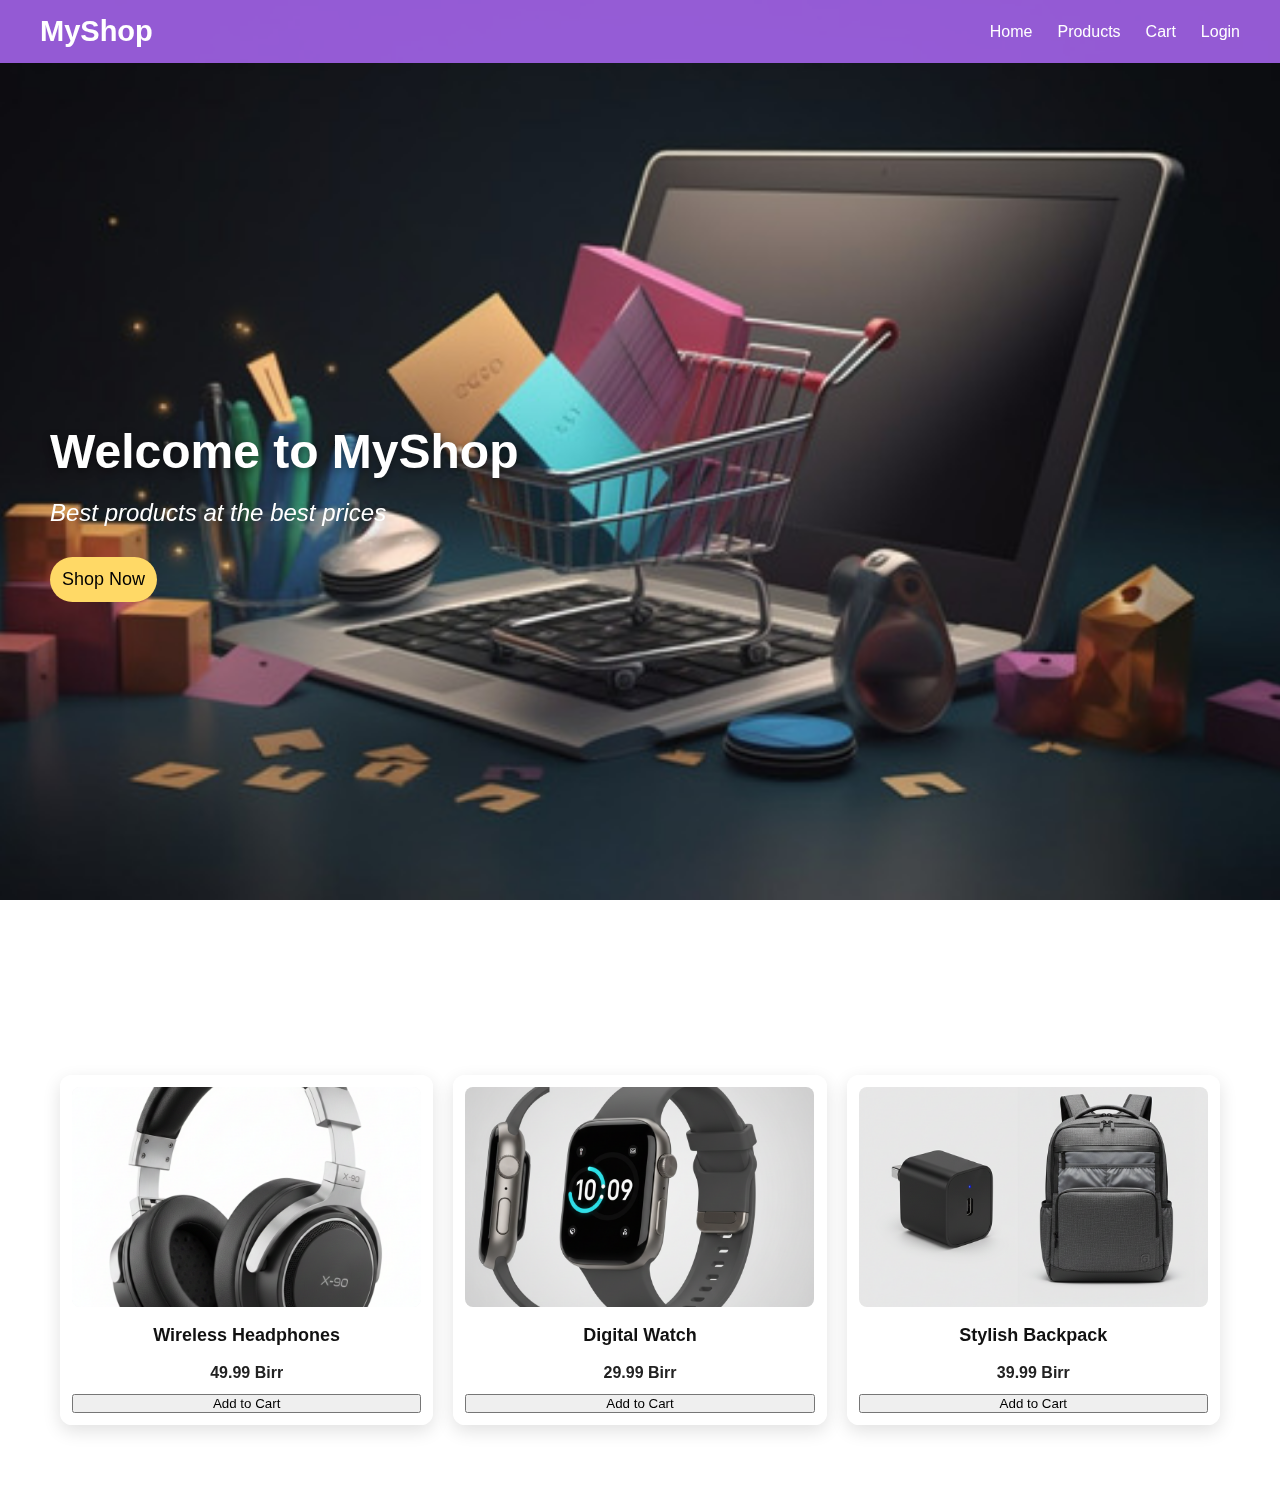
<file: frontend/index.html>
<!DOCTYPE html>
<html lang="en">
  <head>
    <meta charset="UTF-8" />
    <meta name="viewport" content="width=device-width, initial-scale=1.0" />
    <title>My E-Commerce</title>
    <link rel="stylesheet" href="style.css" />
  </head>

  <body>
    <!-- Navigation -->
    <nav class="navbar">
      <h2 class="logo">MyShop</h2>
      <ul class="nav-links">
        <li><a href="index.html">Home</a></li>
        <li><a href="products.html">Products</a></li>
        <li><a href="cart.html">Cart</a></li>
        <li><a href="login.html">Login</a></li>
      </ul>
    </nav>

    <!-- Hero Section -->
    <section class="hero">
      <h1>Welcome to MyShop</h1>
      <p>Best products at the best prices</p>
      <a href="products.html" class="btn">Shop Now</a>
    </section>

    <!-- Featured Products Section -->
    <section class="featured">
      <h2>Featured Products</h2>
      <div id="featured-products" class="product-grid">
        <!-- JS will load products here -->
      </div>
    </section>

    <!-- Script: correct path (app.js is in the frontend root) -->
    <script src="app.js"></script>
  </body>
</html>
</file>
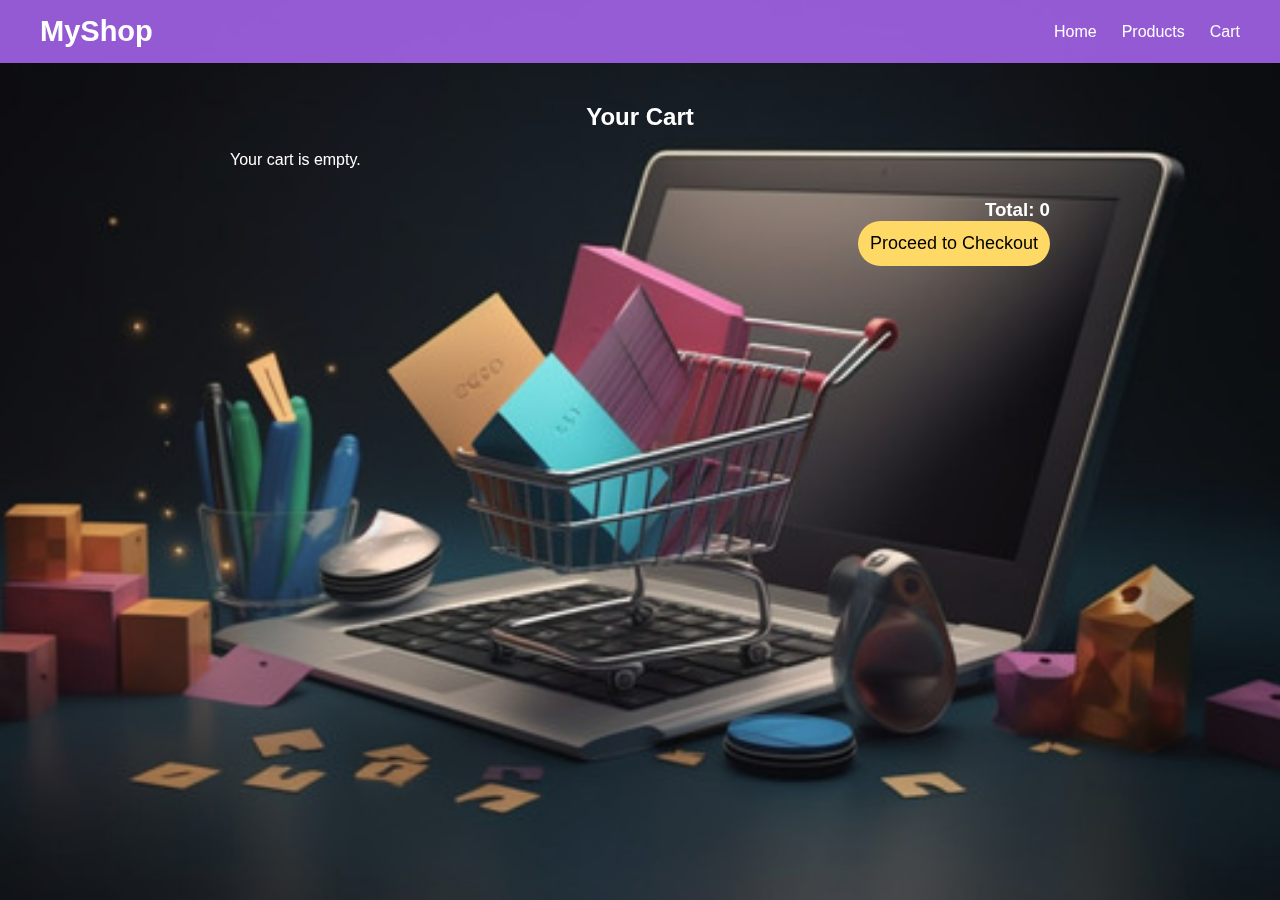
<file: frontend/cart.html>
<!DOCTYPE html>
<html lang="en">
  <head>
    <meta charset="UTF-8" />
    <meta name="viewport" content="width=device-width, initial-scale=1.0" />
    <title>Cart - MyShop</title>
    <link rel="stylesheet" href="style.css" />
  </head>
  <body>
    <!-- Navbar -->
    <nav class="navbar">
      <h2 class="logo">MyShop</h2>
      <ul class="nav-links">
        <li><a href="index.html">Home</a></li>
        <li><a href="products.html">Products</a></li>
        <li><a href="cart.html">Cart</a></li>
      </ul>
    </nav>

    <!-- Cart Section -->
    <section class="cart">
      <h2>Your Cart</h2>

      <div id="cart-items">
        <!-- JS will load cart items -->
      </div>

      <div class="cart-summary">
        <h3>Total: <span id="cart-total">0</span></h3>
        <a href="checkout.html" class="btn">Proceed to Checkout</a>
      </div>
    </section>

    <!-- Script: correct path (app.js is in the frontend root) -->
    <script src="app.js"></script>
  </body>
</html>
</file>
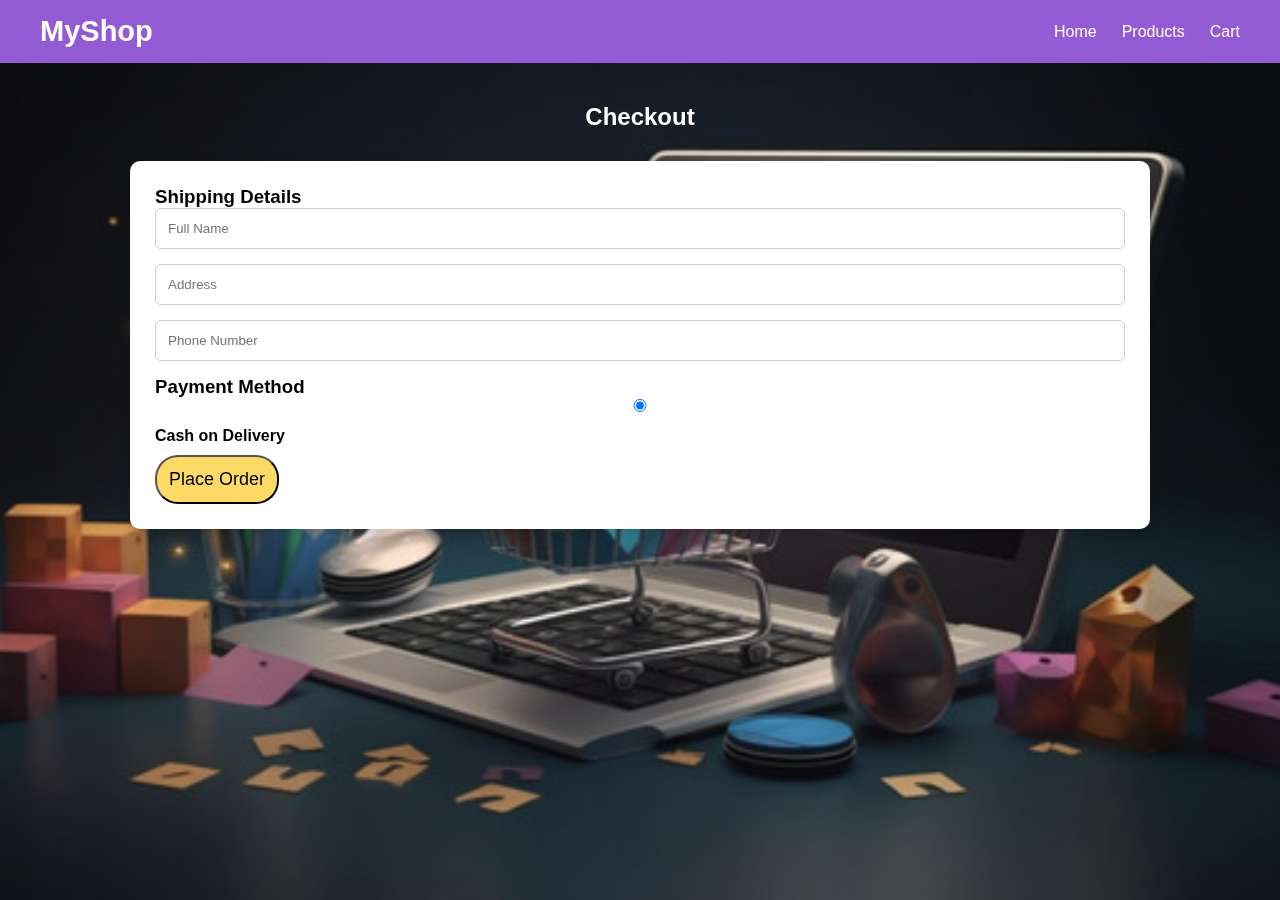
<file: frontend/checkout.html>
<!DOCTYPE html>
<html lang="en">
<head>
    <meta charset="UTF-8">
    <meta name="viewport" content="width=device-width, initial-scale=1.0">
    <title>Checkout - MyShop</title>
    <link rel="stylesheet" href="style.css">
</head>
<body>

    <!-- Navbar -->
    <nav class="navbar">
        <h2 class="logo">MyShop</h2>
        <ul class="nav-links">
            <li><a href="index.html">Home</a></li>
            <li><a href="products.html">Products</a></li>
            <li><a href="cart.html">Cart</a></li>
        </ul>
    </nav>

    <!-- Checkout Section -->
    <section class="checkout">
        <h2>Checkout</h2>

        <div class="checkout-container">

            <!-- Shipping Form -->
            <form id="checkout-form" class="checkout-form">
                <h3>Shipping Details</h3>

                <input type="text" id="name" placeholder="Full Name" required>
                <input type="text" id="address" placeholder="Address" required>
                <input type="tel" id="phone" placeholder="Phone Number" required>

                <h3>Payment Method</h3>
                <label class="label">
                    <input type="radio" name="payment" checked>
                    Cash on Delivery
                </label>

                <button type="submit" class="btn">Place Order</button>
            </form>

            <!-- Order Summary -->
            <div cl
</file>
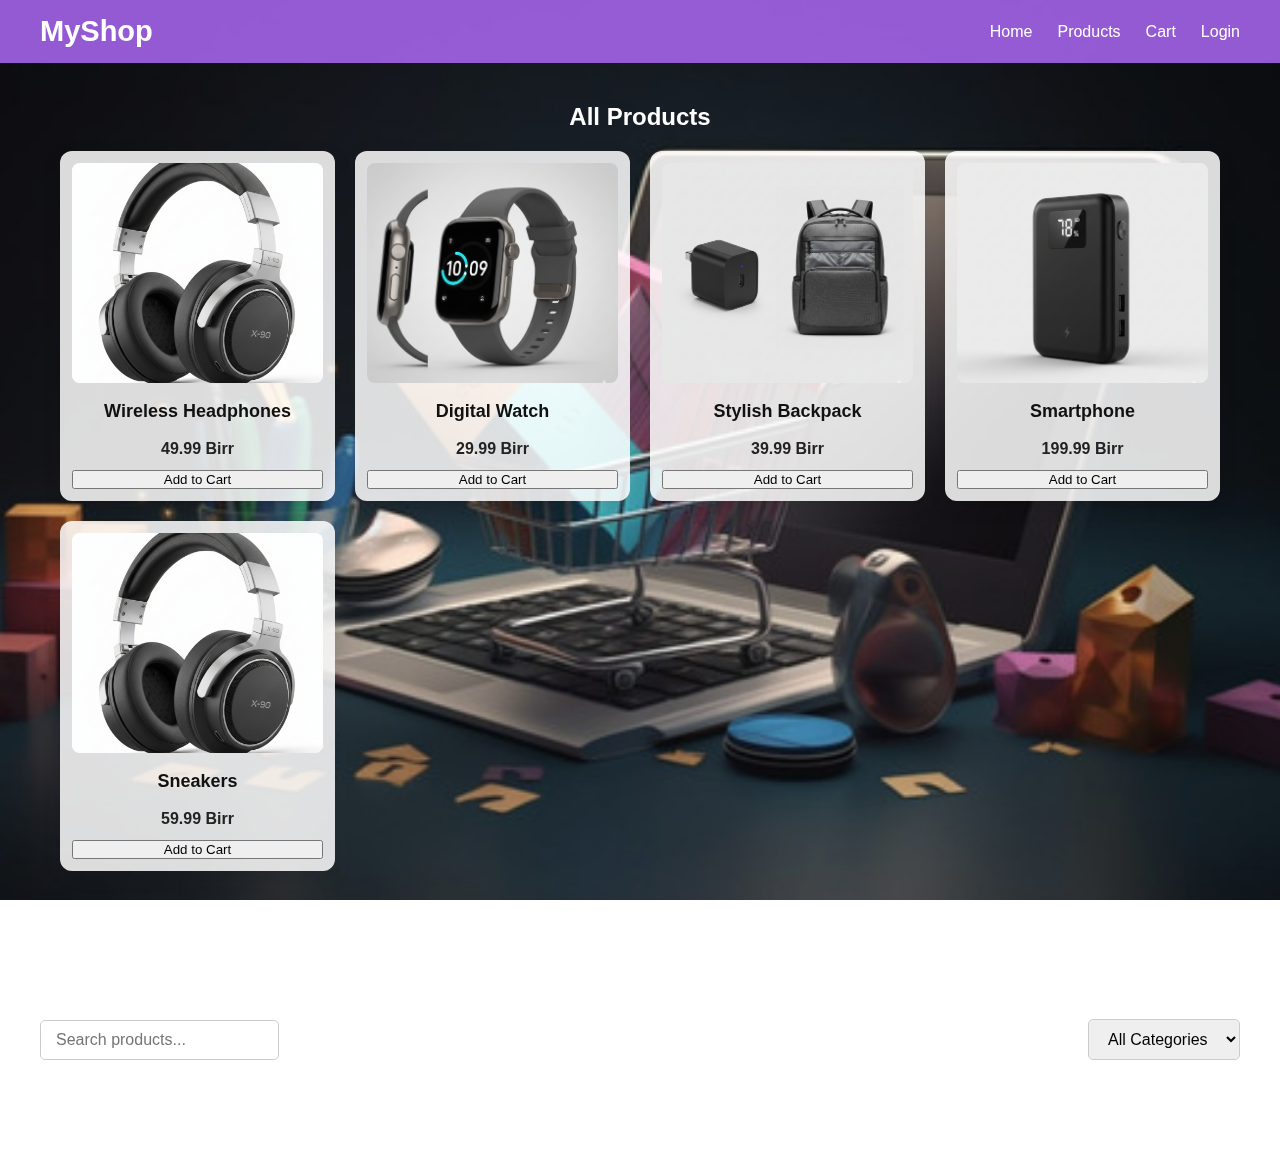
<file: frontend/products.html>
<!DOCTYPE html>
<html lang="en">
  <head>
    <meta charset="UTF-8" />
    <meta name="viewport" content="width=device-width, initial-scale=1.0" />
    <title>All Products - MyShop</title>
    <link rel="stylesheet" href="style.css" />
  </head>
  <body>
    <!-- Navbar (same as index.html) -->
    <nav class="navbar">
      <h2 class="logo">MyShop</h2>
      <ul class="nav-links">
        <li><a href="index.html">Home</a></li>
        <li><a href="products.html">Products</a></li>
        <li><a href="cart.html">Cart</a></li>
        <li><a href="login.html">Login</a></li>
      </ul>
    </nav>

    <!-- Products Section -->
    <section class="all-products">
      <h2>All Products</h2>
      <div id="products-container" class="product-grid">
        <!-- JS will load all products here -->
      </div>
    </section>
    <section class="all-products">
    <h2>All Products</h2>

    <!-- Search & Filter -->
    <div class="filter-container">
        <input type="text" id="search-input" placeholder="Search products...">
        <select id="category-filter">
            <option value="all">All Categories</option></select>
            
    </div>

    <!-- Products Grid -->
    <div id="products-container" class="product-grid">
        <!-- JS will load products here -->
    </div>
</section>


    <!-- Script: correct path (app.js is in the frontend root) -->
    <script src="app.js"></script>
  </body>
</html>
</file>
<file: frontend/style.css>
* {
  margin: 0;
  padding: 0;
  box-sizing: border-box;
  font-family: Arial, sans-serif;
  
}

/* Design tokens */
:root {
  --card-radius: 12px;
  --card-elevation: 0 6px 18px rgba(0, 0, 0, 0.12);
  --accent: #ffd966;
  --muted: #f5f5f5;
  --img-height: 220px;
  --transition-fast: 200ms ease;
}
html,
body {
  height: 100%;
  margin: 0;
}

body {
  
  background: transparent;
  background-color: transparent;
  position: relative; 
  z-index: 0;
  min-height: 100vh;
  font-family: Arial, sans-serif;
}
body::before {
  content: "";
  position: fixed;
  inset: 0;
  z-index: -1;
  background-image: url("../images/ecommerce.jpg");
  background-repeat: no-repeat;
  background-position: center center;
  background-size: cover;
  background-attachment: scroll; /* default to scroll for mobile devices */
  pointer-events: none;
}

/* Optional: only use fixed on desktops */
@media (min-width: 1024px) {
  /* For desktop only, pin the pseudo-element background to viewport for a parallax effect */
  body::before {
    background-attachment: fixed;
  }
}
.navbar {
  display: flex;
  justify-content: space-between;
  align-items: center;
  padding: 15px 40px;
  /* semi-transparent so the page background is visible behind the navbar */
  background: rgba(178, 107, 255, 0.82);
  color: white;
}
.navbar .logo {
  font-size: 29px;
  font-weight: bold;
}
.navbar .nav-links {
  list-style: none;
  display: flex;
  gap: 25px;
}
.navbar .nav-links a {
  color: white;
  text-decoration: none;
  font-size: 16px;
  transition: 0.5s;
}
.navbar .nav-links a:hover {
  color: #ff9800;
}
.hero {
  min-height: 100vh; /* show the full hero area as the initial viewport — change back to 70vh if you prefer */
  display: flex;
  flex-direction: column;
  justify-content: center;
  padding-left: 50px;
  color: white;
}
/* Make hero text readable on top of background image */
.hero h1 {
  font-size: 48px;
  margin-bottom: 20px;
  color: #ffffff; /* use a lig ht color for contrast, adjust if the image is light */
  text-shadow: 0 3px 8px rgba(0, 0, 0, 0.45); /* subtle shadow for readability */
}

.hero p {
  font-size: 24px;
  margin-bottom: 30px;
  color: #ffffff; /* match heading */
  font-style: italic;
}

.btn {
  display: inline-block;
  width: fit-content;
  font-size: 18px;
  padding: 12px;
  background: #ffd966;
  color: black;
  border-radius: 23px;
  text-decoration: none;
  transition: 0.5s;
}
.btn:hover {
  background: #ffc93c;
  color: white;
}
.product-card {
  background: rgba(255, 255, 255, 0.85);
  padding: 12px;
  border-radius: 12px;
  box-shadow: 0 6px 18px rgba(0, 0, 0, 0.12);
  display: flex;
  flex-direction: column;
  gap: 12px;
  overflow: hidden;
  position: relative;
  transition: transform 280ms ease, box-shadow 280ms ease;
}

/* Modern product image styling */
.product-card img {
  width: 100%;
  height: 220px; /* consistent visual height */
  object-fit: cover;
  object-position: center;
  display: block;
  border-radius: 8px;
  background-color: #f6f6f7; /* neutral placeholder while image loads */
  transition: transform 420ms cubic-bezier(0.2, 0.8, 0.2, 1), filter 320ms ease,
    opacity 320ms ease;
  will-change: transform, filter, opacity;
}

/* Utility: use aspect-ratio for responsive image sizing when height is not fixed */
.img-aspect-4-3 {
  aspect-ratio: 4 / 3;
  width: 100%;
  height: auto;
  display: block;
  object-fit: cover;
  object-position: center;
}

/* Framed image utility for product galleries */
.image-frame {
  background: linear-gradient(
    180deg,
    rgba(255, 255, 255, 0.9),
    rgba(249, 246, 255, 0.9)
  );
  border-radius: 12px;
  padding: 8px;
  box-shadow: 0 12px 30px rgba(12, 22, 38, 0.08);
  overflow: hidden;
  display: inline-block;
  transition: transform 260ms ease, box-shadow 260ms ease;
}
.image-frame:hover {
  transform: translateY(-6px) scale(1.01);
  box-shadow: 0 22px 48px rgba(12, 22, 38, 0.14);
}

/* Blur-up placeholder technique hooks (works with lazyload libraries that toggle .lazyloaded) */
img.blur-up {
  filter: blur(14px) saturate(0.9) contrast(0.95);
  transform: scale(1.02);
  transition: filter 480ms ease, transform 480ms ease, opacity 320ms ease;
}
img.blur-up.lazyloaded {
  filter: none;
  transform: none;
  opacity: 1;
}

/* Target native lazy-loading attribute: make lazy images visually lighter until loaded */
img[loading="lazy"] {
  opacity: 0.96;
  transition: opacity 360ms ease, filter 360ms ease;
}
img[loading="lazy"][data-loaded="true"] {
  opacity: 1;
}

.product-card:hover {
  transform: translateY(-8px);
  box-shadow: 0 18px 40px rgba(0, 0, 0, 0.18);
}

/* ===== Modern image helpers (do not touch page background) ===== */
/* Base rules for all content images */
img {
  max-width: 100%;
  display: block;
  height: auto;
}

/* Skeleton & lazy-loading helper */
.img-skeleton {
  background: linear-gradient(
    90deg,
    rgba(0, 0, 0, 0.03) 0%,
    rgba(0, 0, 0, 0.06) 50%,
    rgba(0, 0, 0, 0.03) 100%
  );
  background-size: 200% 100%;
  animation: skeleton 1.2s linear infinite;
}
@keyframes skeleton {
  0% {
    background-position: 200% 0;
  }
  100% {
    background-position: -200% 0;
  }
}

.lazy {
  filter: blur(8px) saturate(0.98);
  transform: scale(1.02);
}
.lazy.loaded {
  filter: none;
  transform: none;
  transition: filter var(--transition-fast), transform var(--transition-fast);
}

/* Reuse product image sizing variables */
.product-card img,
.product-detail-card img,
.cart-item img {
  height: var(--img-height);
  object-fit: cover;
  border-radius: 8px;
}

/* Product detail gallery */
.product-gallery {
  display: grid;
  grid-template-columns: 1fr 120px;
  gap: 20px;
  align-items: start;
}
.product-gallery-main {
  width: 100%;
  border-radius: 12px;
  overflow: hidden;
}
.product-gallery-main img {
  width: 100%;
  height: 420px;
  object-fit: cover;
}
.product-thumbs {
  display: flex;
  flex-direction: column;
  gap: 10px;
}
.product-thumbs img {
  width: 100%;
  height: 80px;
  object-fit: cover;
  border-radius: 8px;
  cursor: pointer;
  opacity: 0.9;
  transition: opacity 180ms ease, transform 180ms ease;
}
.product-thumbs img:hover,
.product-thumbs img.active {
  opacity: 1;
  transform: translateX(4px);
  box-shadow: 0 8px 20px rgba(0, 0, 0, 0.08);
}

/* Small-screen layout for gallery */
@media (max-width: 880px) {
  .product-gallery {
    grid-template-columns: 1fr;
  }
  .product-gallery-main img {
    height: 320px;
  }
  .product-thumbs {
    flex-direction: row;
    overflow: auto;
  }
  .product-thumbs img {
    height: 72px;
    width: 120px;
  }
}

/* Cart image cosmetic */
.cart-item img {
  width: 90px;
  height: 90px;
  object-fit: cover;
  border-radius: 8px;
}

/* Accessible focus for images that are interactive */
img[tabindex] {
  outline: none;
}
img[tabindex]:focus {
  box-shadow: 0 0 0 3px rgba(255, 217, 102, 0.35);
  border-radius: 8px;
}

.product-card:hover img {
  transform: scale(1.04);
  filter: contrast(1.02) saturate(1.04);
}

/* Subtle bottom gradient overlay that appears on hover to highlight CTA */
.product-card::after {
  content: "";
  position: absolute;
  left: 0;
  right: 0;
  bottom: 0;
  height: 38%;
  background: linear-gradient(
    180deg,
    rgba(0, 0, 0, 0) 0%,
    rgba(0, 0, 0, 0.28) 100%
  );
  pointer-events: none;
  opacity: 0;
  transition: opacity 240ms ease;
}
.product-card:hover::after {
  opacity: 1;
}

/* Emphasize price and tidy product meta */
.product-card h3 {
  font-size: 18px;
  margin: 6px 0;
  color: #111;
}
.product-card .price {
  font-weight: 700;
  color: #222;
  font-size: 16px;
}

/* Move Add to Cart into a subtle floating CTA that slides up on hover */
.product-card .btn {
  align-self: start;
  background: #ffd966;
  color: #111;
  padding: 10px 14px;
  border-radius: 20px;
  box-shadow: 0 6px 18px rgba(0, 0, 0, 0.08);
  transform: translateY(8px);
  opacity: 0;
  transition: transform 260ms ease, opacity 260ms ease;
}
.product-card:hover .btn {
  transform: translateY(0);
  opacity: 1;
}

/* Small badge (e.g., SALE / NEW) */
.product-card .badge {
  position: absolute;
  top: 12px;
  left: 12px;
  background: rgba(255, 217, 102, 0.95);
  color: #111;
  padding: 6px 9px;
  border-radius: 999px;
  font-weight: 700;
  font-size: 12px;
  box-shadow: 0 6px 16px rgba(0, 0, 0, 0.08);
}

/* Responsive tweaks */
@media (max-width: 640px) {
  .product-card img {
    height: 180px;
  }
  .product-card {
    padding: 10px;
    border-radius: 10px;
  }
}

.featured {
  padding: 40px;
  text-align: center;
  color: #ffffff;
}
.featured h2 {
  margin-bottom: 20px;
  font-size: 28px;
}
.product-grid {
  display: grid;
  grid-template-columns: repeat(auto-fit, minmax(220px, 1fr));
  gap: 20px;
  padding: 20px;
}
.filter-container {
  display: flex;
  justify-content: space-between;
  align-items: center;
  margin: 20px 0;
  flex-wrap: wrap;
  gap: 10px;
}

#search-input,
#category-filter {
  padding: 10px 15px;
  border-radius: 5px;
  border: 1px solid #ccc;
  font-size: 16px;
}

#search-input:focus,
#category-filter:focus {
  outline: none;
  border-color: #ffd966; /* your soft yellow accent */
}
.product-details {
  padding: 40px;
  display: flex;
  justify-content: center;
}

.product-detail-card {
  display: flex;
  gap: 30px;
  max-width: 900px;
  background: white;
  padding: 30px;
  border-radius: 12px;
  box-shadow: 0 4px 10px rgba(0, 0, 0, 0.15);
}

.product-detail-card img {
  width: 350px;
  border-radius: 10px;
}

.product-info h2 {
  font-size: 30px;
  margin-bottom: 15px;
}

.product-info p {
  font-size: 16px;
  color: #444;
  margin-bottom: 20px;
}

.product-info .price {
  font-size: 22px;
  color: #ff9800;
  margin-bottom: 20px;
}
.product-link {
  text-decoration: none;
  color: inherit;
}

.product-link h3:hover {
  color: #ffd966; /* soft yellow hover */
}
.all-products {
  padding: 40px;
  text-align: center;
  color: #ffffff;
}
.cart {
  padding: 40px;
  max-width: 900px;
  margin: auto;
  color: white;
}

.cart h2 {
  margin-bottom: 20px;
  text-align: center;
}

.cart-item {
  display: flex;
  align-items: center;
  justify-content: space-between;
  background: white;
  padding: 15px;
  border-radius: 8px;
  margin-bottom: 15px;
  box-shadow: 0 2px 6px rgba(0, 0, 0, 0.15);
}

.cart-item img {
  width: 80px;
  border-radius: 8px;
}

.cart-item-info {
  flex: 1;
  margin-left: 15px;
}

.cart-item-info h4 {
  margin-bottom: 5px;
}

.cart-item-actions button {
  background: #ff4d4d;
  border: none;
  color: white;
  padding: 6px 10px;
  border-radius: 5px;
  cursor: pointer;
}

.cart-summary {
  margin-top: 30px;
  text-align: right;
}
.checkout {
  padding: 40px;
  max-width: 1100px;
  margin: auto;
  color: white;
}

.checkout h2 {
  text-align: center;
  margin-bottom: 30px;
}

.checkout-container {
  display: flex;
  gap: 40px;
  flex-wrap: wrap;
}

.checkout-form,
.order-summary {
  background: white;
  padding: 25px;
  border-radius: 10px;
  box-shadow: 0 4px 10px rgba(0, 0, 0, 0.15);
  flex: 1;
  color: black;
}

.checkout-form input {
  width: 100%;
  padding: 12px;
  margin-bottom: 15px;
  border-radius: 6px;
  border: 1px solid #ccc;
}

.checkout-form input:focus {
  outline: none;
  border-color: #ffd966;
}
.label {
  display: block;
  margin-bottom: 10px;
  font-weight: bold;
  cursor: pointer;
}

.order-summary h3 {
  margin-bottom: 15px;
}

.summary-item {
  display: flex;
  justify-content: space-between;
  margin-bottom: 10px;
}

.summary-total {
  font-size: 20px;
  font-weight: bold;
  margin-top: 20px;
}

.auth {
  min-height: 80vh;
  display: flex;
  flex-direction: column;
  align-items: center;
  justify-content: center;
}

.auth h2 {
  margin-bottom: 20px;
  color: white;
}

.auth-form {
  background: white;
  padding: 30px;
  border-radius: 12px;
  width: 100%;
  max-width: 400px;
  box-shadow: 0 4px 12px rgba(0, 0, 0, 0.15);
}

.auth-form input {
  width: 100%;
  padding: 12px;
  margin-bottom: 15px;
  border-radius: 6px;
  border: 1px solid #ccc;
}

.auth-form input:focus {
  border-color: #ffd966;
  outline: none;
}

.auth-link {
  text-align: center;
  margin-top: 10px;
}

.auth-link a {
  color: #7b3fe4;
  text-decoration: none;
}
</file>
